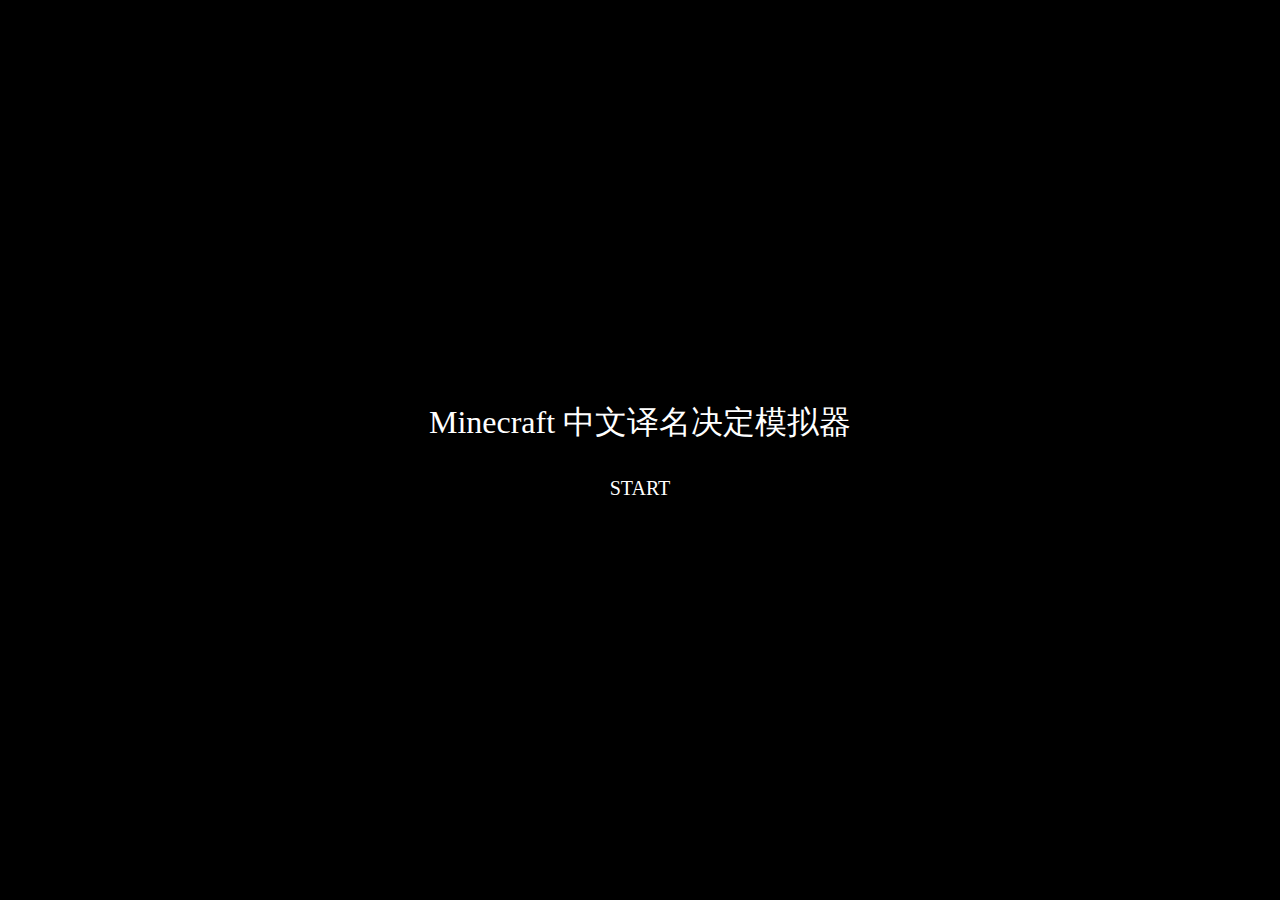
<file: index.html>
<!DOCTYPE html>
<html lang="zh">
<head>
    <meta charset="UTF-8">
    <meta name="viewport" content="width=device-width, initial-scale=1.0">
    <title>Minecraft 中文译名决定模拟器</title>
    <link rel="stylesheet" href="res/style/common.css">
    <link rel="stylesheet" href="res/style/story.css">
    <script src="lib/jquery-1.7.2.min.js"></script>
    <script src="res/data/story.js"></script>
    <script src="res/class/Resource.js"></script>
    <script src="res/class/Icon.js"></script>
    <script src="res/class/Component.js"></script>
    <script src="res/class/Screen.js"></script>
    <script src="res/class/Game.js"></script>
    <script src="res/class/Player.js"></script>
    <script src="res/class/Event.js"></script>
    <script src="res/class/Story.js"></script>
    <script src="res/script/main.js"></script>
</head>
<body>
    <div id="game">

    </div>
</body>
</html>
</file>
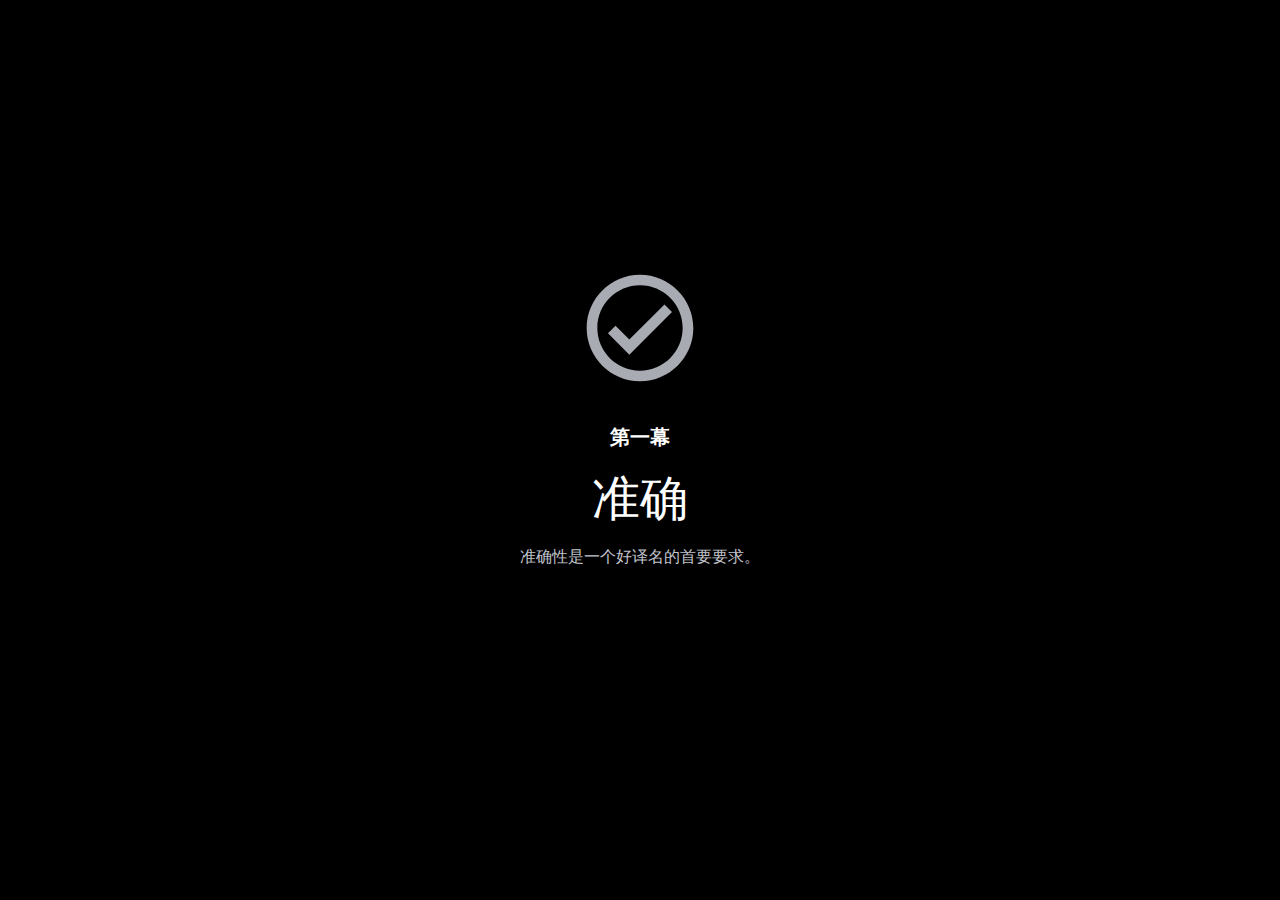
<file: chapter.html>
<!DOCTYPE html>
<html lang="zh">
<head>
    <meta charset="UTF-8">
    <meta name="viewport" content="width=device-width, initial-scale=1.0">
    <title>章节</title>
    <link rel="stylesheet" href="res/style/common.css">
    <link rel="stylesheet" href="res/style/story.css">
    <script src="lib/jquery-1.7.2.min.js"></script>
    <script src="res/class/Icon.js"></script>
</head>
<body>
    <div id="game">
        <div id="chapter" class="animation-show-in">
            <div class="icon"></div>
            <div class="meta-chapter">第一幕</div>
            <div class="meta-title">准确</div>
            <div class="meta-description">准确性是一个好译名的首要要求。</div>
            <div class="chapter-next">点击任意位置以继续</div>
        </div>
    </div>

    <script>
        $('#chapter .icon').html(Icon.checkCircleOutline());

        $('#game').on('click', '#chapter.ready', function() {
            $('#chapter').attr('class', 'hide');
        });

        setTimeout(function () {
            $('#chapter').attr('class', 'ready');
        }, 2000);
    </script>
</body>
</html>
</file>
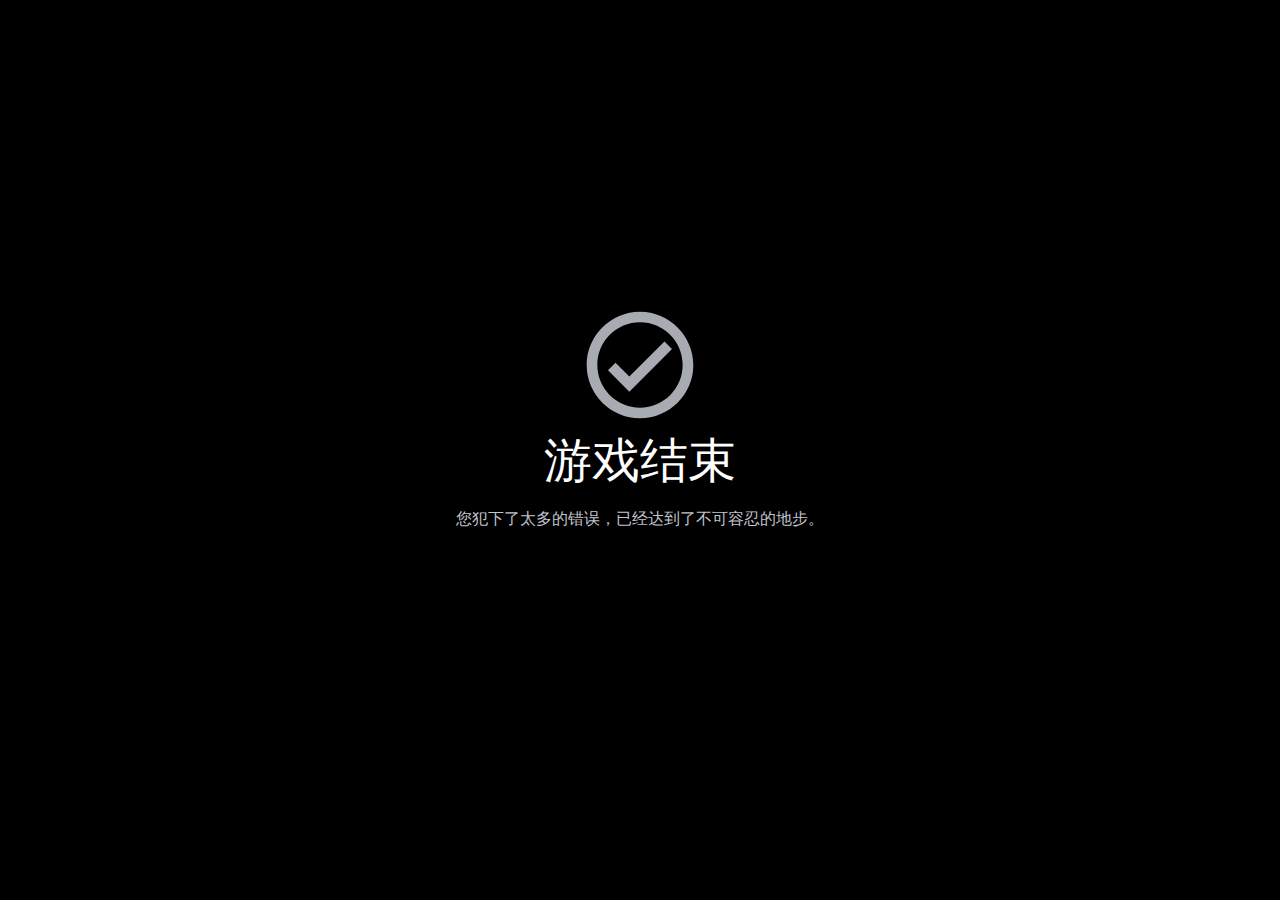
<file: dead.html>
<!DOCTYPE html>
<html lang="zh">
<head>
    <meta charset="UTF-8">
    <meta name="viewport" content="width=device-width, initial-scale=1.0">
    <title>游戏结束</title>
    <link rel="stylesheet" href="res/style/common.css">
    <link rel="stylesheet" href="res/style/story.css">
    <script src="lib/jquery-1.7.2.min.js"></script>
    <script src="res/class/Icon.js"></script>
</head>
<body>
    <div id="game">
        <div id="chapter" class="animation-show-in">
            <div class="icon-list">
                <div class="icon"></div>
            </div>
            <div class="meta-title">游戏结束</div>
            <div class="meta-description">您犯下了太多的错误，已经达到了不可容忍的地步。</div>
            <div class="chapter-next">点击任意位置以继续</div>
        </div>
    </div>

    <script>
        $('#chapter .icon').html(Icon.checkCircleOutline());

        $('#game').on('click', '#chapter.ready', function() {
            $('#chapter').attr('class', 'hide');
        });

        setTimeout(function () {
            $('#chapter').attr('class', 'ready');
        }, 2000);
    </script>
</body>
</html>
</file>
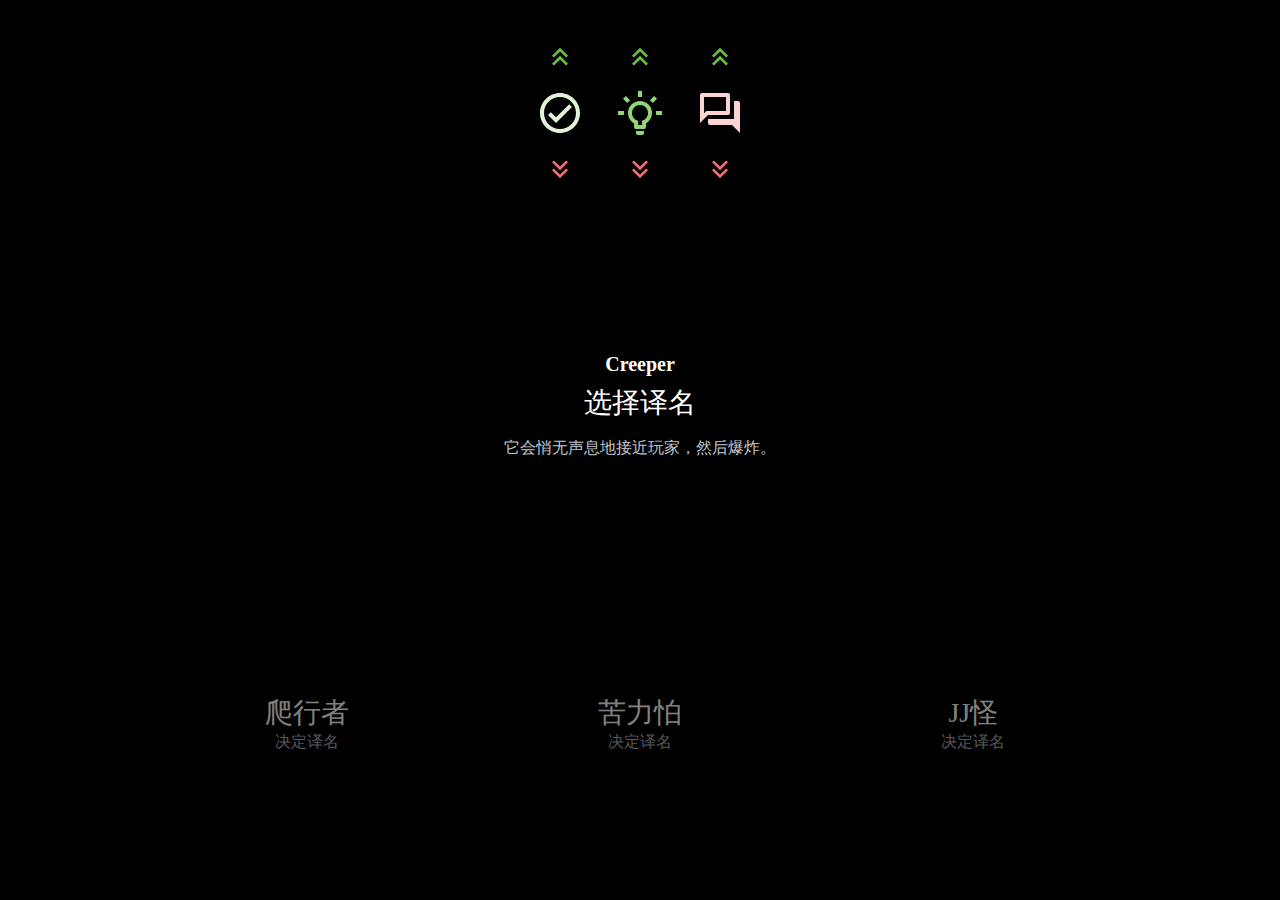
<file: story.html>
<!DOCTYPE html>
<html lang="zh">
<head>
    <meta charset="UTF-8">
    <meta name="viewport" content="width=device-width, initial-scale=1.0">
    <title>事件</title>
    <link rel="stylesheet" href="res/style/common.css">
    <link rel="stylesheet" href="res/style/story.css">
    <script src="lib/jquery-1.7.2.min.js"></script>
    <script src="res/class/Icon.js"></script>
</head>
<body>
    <div id="game">
        <div id="player-target">
            <div id="target-accuracy" class="target-item value-2">
                <div class="arrow up"></div>
                <div class="icon"></div>
                <div class="arrow down"></div>
            </div>
            <div id="target-sense" class="target-item value-5">
                <div class="arrow up"></div>
                <div class="icon"></div>
                <div class="arrow down"></div>
            </div>
            <div id="target-acceptability" class="target-item value--3">
                <div class="arrow up"></div>
                <div class="icon"></div>
                <div class="arrow down"></div>
            </div>
        </div>

        <div id="event">
            <div class="meta">
                <div class="event-original">Creeper</div>
                <div class="event-title">选择译名</div>
                <div class="event-description">它会悄无声息地接近玩家，然后爆炸。</div>
            </div>

            <div class="select">
                <div class="option-item">
                    <div class="title">爬行者</div>
                    <div class="description">决定译名</div>
                </div>
                <div class="option-item">
                    <div class="title">苦力怕</div>
                    <div class="description">决定译名</div>
                </div>
                <div class="option-item">
                    <div class="title">JJ怪</div>
                    <div class="description">决定译名</div>
                </div>
            </div>
        </div>
    </div>

    <script>
        $('#target-accuracy .icon').html(Icon.checkCircleOutline());
        $('#target-sense .icon').html(Icon.lightbulbOnOutline());
        $('#target-acceptability .icon').html(Icon.forumOutline());

        $('.target-item .up').html(Icon.chevronDoubleUp());
        $('.target-item .down').html(Icon.chevronDoubleDown());
    </script>
</body>
</html>
</file>
<file: res/style/common.css>
* {
    margin: 0;
    padding: 0;
}

:root {
    --el-color-white: #ffffff;
    --el-color-black: #000000;
    --el-color-success: #67c23a;
    --el-color-success-light-3: #95d475;
    --el-color-success-light-5: #b3e19d;
    --el-color-success-light-7: #d1edc4;
    --el-color-success-light-8: #e1f3d8;
    --el-color-success-light-9: #f0f9eb;
    --el-color-success-dark-2: #529b2e;
    --el-color-warning: #e6a23c;
    --el-color-warning-light-3: #eebe77;
    --el-color-warning-light-5: #f3d19e;
    --el-color-warning-light-7: #f8e3c5;
    --el-color-warning-light-8: #faecd8;
    --el-color-warning-light-9: #fdf6ec;
    --el-color-warning-dark-2: #b88230;
    --el-color-danger: #f56c6c;
    --el-color-danger-light-3: #f89898;
    --el-color-danger-light-5: #fab6b6;
    --el-color-danger-light-7: #fcd3d3;
    --el-color-danger-light-8: #fde2e2;
    --el-color-danger-light-9: #fef0f0;
    --el-color-danger-dark-2: #c45656;

    --fh-color-darkmode-primary: #ffffff;
    --fh-color-darkmode-regular: #c0c4cc;
    --fh-color-darkmode-secondary: #a8abb2;
    --fh-color-darkmode-placeholder: #909399;
    --fh-color-darkmode-disabled: #606266;
}

body {
    background-color: #000000;
    color: var(--fh-color-darkmode-primary);
}

#game {
    width: 100vw;
    height: 100vh;
    overflow: hidden;
    display: flex;
    align-items: center;
    justify-content: center;
    flex-direction: column;
}

@keyframes animation-show-in {
    0% { opacity: 0; }
    100% { opacity: 1; }
}

.animation-show-in {
    animation: animation-show-in .7s ease-out 0s 1;
}

.animation-show-in-children>* {
    animation: animation-show-in .7s ease-out 0s 1;
}

.animation-hide {
    opacity: 0;
    transition: opacity .7s ease-in;
    pointer-events: none;
}


#game-title {
    font-size: 32px;
    margin-bottom: 32px;
}

#btn-game-start {
    font-size: 20px;
    cursor: pointer;
}
</file>
<file: res/style/story.css>
#player-target {
    display: flex;
    gap: 32px;
    height: max(25vh, 160px);
}

.target-item {
    flex: 1;
    display: flex;
    align-items: center;
    justify-content: center;
    flex-direction: column;
    gap: 16px;
}

.target-item .icon {
    width: 48px;
    height: 48px;
    fill: #FFFFFF;
    transition: fill .7s;
}

.target-item .arrow {
    width: 32px;
    height: 32px;
    fill: #FFFFFF;
}

.target-item .up {
    fill: var(--el-color-success);
}

.target-item .down {
    fill: var(--el-color-danger);
}

#player-target.show .target-item .arrow {
    opacity: 0;
    transition: opacity .7s ease-in;
    pointer-events: none;
}

.target-item.value-1 .icon { fill: var(--el-color-success-light-9); }
.target-item.value-2 .icon { fill: var(--el-color-success-light-8); }
.target-item.value-3 .icon { fill: var(--el-color-success-light-7); }
.target-item.value-4 .icon { fill: var(--el-color-success-light-5); }
.target-item.value-5 .icon { fill: var(--el-color-success-light-3); }
.target-item.value-6 .icon { fill: var(--el-color-success); }
.target-item.value-7 .icon { fill: var(--el-color-success-dark-2); }

.target-item.value--1 .icon { fill: var(--el-color-danger-light-9); }
.target-item.value--2 .icon { fill: var(--el-color-danger-light-8); }
.target-item.value--3 .icon { fill: var(--el-color-danger-light-7); }
.target-item.value--4 .icon { fill: var(--el-color-danger-light-5); }
.target-item.value--5 .icon { fill: var(--el-color-danger-light-3); }
.target-item.value--6 .icon { fill: var(--el-color-danger); }
.target-item.value--7 .icon { fill: var(--el-color-danger-dark-2); }

#event {
    width: min(100vw, 1200px);
    display: flex;
    flex-direction: column;
    align-items: center;
    justify-content: center;
    padding: 16px;
    box-sizing: border-box;
    flex: 1;
}

#event .meta {
    display: flex;
    flex: 1;
    flex-direction: column;
    align-items: center;
    justify-content: center;
    max-width: 75vw;
}

.event-original {
    font-size: 20px;
    font-weight: 600;
    margin: 8px 0;
}

.event-title {
    font-size: 28px;
    font-weight: 200;
    margin-bottom: 16px;
}

.event-description {
    color: var(--fh-color-darkmode-regular);
}

#event .select {
    display: flex;
    flex: 1;
    align-items: center;
    justify-content: space-evenly;
    width: max(75vw, 1000px);
}

.option-item {
    display: flex;
    flex-direction: column;
    align-items: center;
    justify-content: center;
    flex: 1;
    cursor: pointer;
    height: 100%;
    opacity: 0.5;
    transition: opacity .3s;
}

.option-item .title {
    font-size: 28px;
    font-weight: 200;
    position: relative;
    top: 0px;
    transition: top .3s;
}

.option-item .description {
    color: var(--fh-color-darkmode-secondary);
    position: relative;
    top: 0px;
    transition: top .3s;
}

.option-item:hover {
    opacity: 1;
}

.option-item:hover .title,
.option-item:hover .description {
    top: -8px;
}

.option-item.selected .title,
.option-item.selected .description {
    top: -64px;
    transition: top .7s ease-in;
}



#chapter,
#dead {
    display: flex;
    align-items: center;
    justify-content: center;
    flex-direction: column;
    width: 100vw;
    height: 100vh;
    opacity: 1;
    user-select: none;
}

#chapter .icon,
#dead .icon {
    width: 128px;
    height: 128px;
    fill: var(--fh-color-darkmode-secondary);
}

#chapter .meta-chapter,
#dead .meta-chapter {
    font-size: 20px;
    font-weight: 600;
    margin-top: 32px;
    margin-bottom: 16px;
}

#chapter .meta-title,
#dead .meta-title {
    font-size: 48px;
    font-weight: 200;
    margin-bottom: 16px;
}

#dead .meta-title {
    margin-top: 16px;
}

#chapter .meta-description,
#dead .meta-description {
    color: var(--fh-color-darkmode-regular);
    margin-bottom: 16px;
}

#chapter .chapter-next,
#dead .chapter-next {
    margin-top: 32px;
    font-weight: 100;
    color: var(--fh-color-darkmode-secondary);
    opacity: 0;
    transition: opacity .7s;
}

#chapter.animation-show-in,
#dead.animation-show-in {
    animation: animation-show-in 2s ease-out 0s 1;
}

#chapter.ready,
#dead.ready {
    cursor: pointer;
}

#chapter.ready .chapter-next,
#dead.ready .chapter-next {
    opacity: 1;
}

#chapter.hide,
#dead.hide {
    opacity: 0;
    transition: opacity 2s ease-in;
    pointer-events: none;
}

#chapter .icon-list,
#dead .icon-list {
    display: flex;
    gap: 16px;
}
</file>
